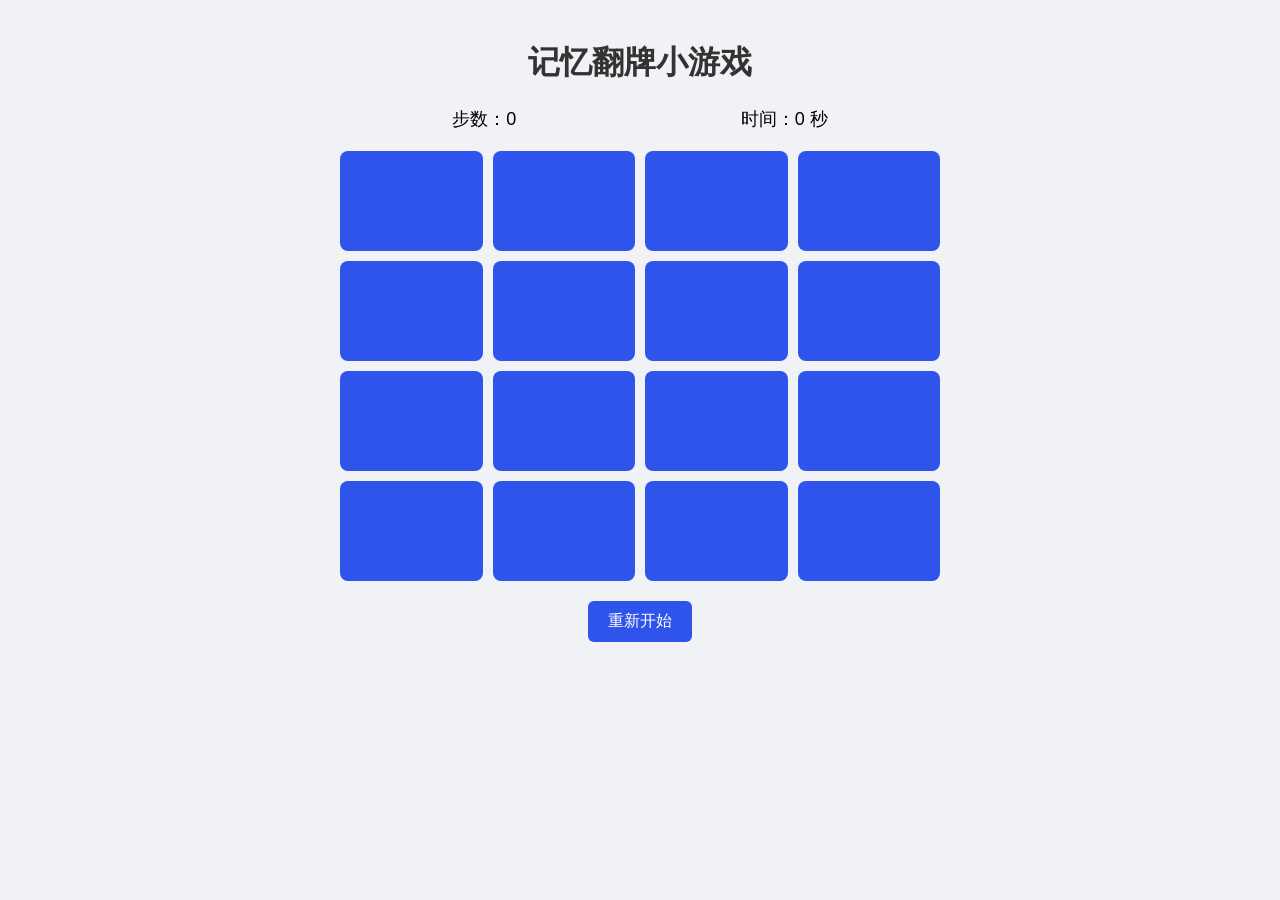
<file: index.html>
<!DOCTYPE html>
<html lang="zh-CN">
<head>
  <meta charset="UTF-8" />
  <title>记忆翻牌小游戏</title>
  <link rel="stylesheet" href="style.css" />
</head>
<body>
  <div class="container">
    <h1>记忆翻牌小游戏</h1>
    <div class="info">
      <span>步数：<span id="steps">0</span></span>
      <span>时间：<span id="time">0</span> 秒</span>
    </div>
    <div id="board" class="board"></div>
    <button id="restart">重新开始</button>
  </div>

  <script src="script.js"></script>
</body>
</html>
</file>
<file: style.css>
body {
  font-family: "Microsoft YaHei", sans-serif;
  background: #f0f2f5;
  margin: 0;
  padding: 20px;
}
.container {
  max-width: 600px;
  margin: 0 auto;
  text-align: center;
}
h1 {
  color: #333;
}
.info {
  display: flex;
  justify-content: space-around;
  font-size: 18px;
  margin-bottom: 20px;
}
.board {
  display: grid;
  grid-template-columns: repeat(4, 1fr);
  gap: 10px;
  margin-bottom: 20px;
}
.card {
  background: #2f54eb;
  border-radius: 8px;
  height: 100px;
  display: flex;
  align-items: center;
  justify-content: center;
  font-size: 24px;
  color: #fff;
  cursor: pointer;
  user-select: none;
}
.card.open {
  background: #fff;
  color: #2f54eb;
  border: 2px solid #2f54eb;
}
#restart {
  padding: 10px 20px;
  font-size: 16px;
  background: #2f54eb;
  color: #fff;
  border: none;
  border-radius: 6px;
  cursor: pointer;
}
#restart:hover {
  background: #1d3ed1;
}
</file>
